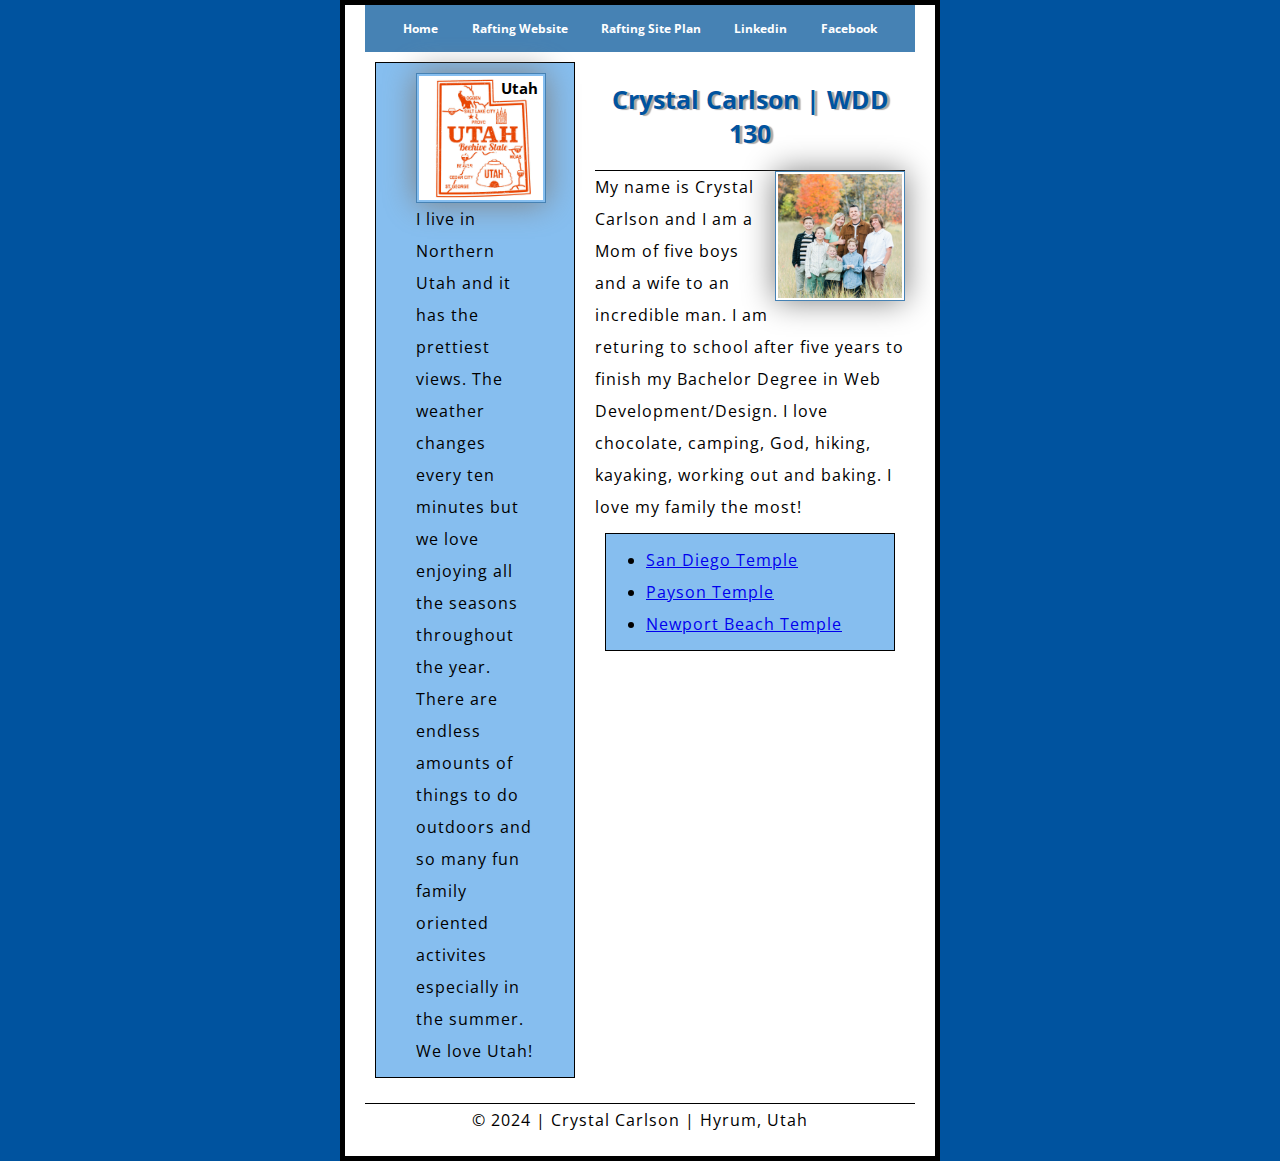
<file: index.html>
<!doctype html>
<html lang="en-US">
  <head>
    <meta charset="UTF-8">
    <meta name="viewport" content="width=device-width,initial-scale=1.0">
    <meta name="description" content="Describe your home page here using heywords like your name, the course, the purpose of the page.">
    <meta name="author" content="Your name">
    <link href="styles/styles.css" rel="stylesheet">
    <link href="https://fonts.googleapis.com/css?family=Open+Sans" rel="stylesheet">
    <title>Crystal Carlson | WDD 130</title>
  </head>
  <body>
    <header>
        <nav>
            <a href="#">Home</a>
            <a href="wwr/">Rafting Website</a>
            <a href="wwr/site-plan-rafting.html">Rafting Site Plan</a>
            <a href="https://linkedin.com">Linkedin</a>
            <a href="https://facebook.com">Facebook</a>
        </nav>
    </header>
    <div class="grid">
    <main>
        <h1>Crystal Carlson | WDD 130</h1>
        <img src="images/profile.jpg" alt="Crystal Carlson" width="200">
        <p>My name is Crystal Carlson and I am a Mom of five boys and a wife to an incredible man. I am returing to school after five years to finish my Bachelor Degree in Web Development/Design. I love chocolate, camping, God, hiking, kayaking, working out and baking. I love my family the most!</p>
      <ul class="box">
        <li><a href="https://newsroom.churchofjesuschrist.org/article/san-diego-california-temple" target="_blank">San Diego Temple</a></li>
        <li><a href="https://churchofjesuschristtemples.org/payson-utah-temple/" target="_blank">Payson Temple</a></li>
        <li><a href="https://churchofjesuschristtemples.org/newport-beach-california-temple/" target="_blank">Newport Beach Temple</a></li>
      </ul>
      </main>
      <aside class="box">
        <h2> Utah
        </h2>
        <img src="images/utahstate.jpg" alt="Utah">
        <p> I live in Northern Utah and it has the prettiest views. The weather changes every ten minutes but we love enjoying all the seasons throughout the year. There are endless amounts of things to do outdoors and so many fun family oriented activites especially in the summer. We love Utah!</p>
      </aside>
    </div>
    <footer>
        <p>&#169; 2024 | Crystal Carlson | Hyrum, Utah</p>
    </footer>
  </body>
  <!--05/07/2024-->
</html>
</file>
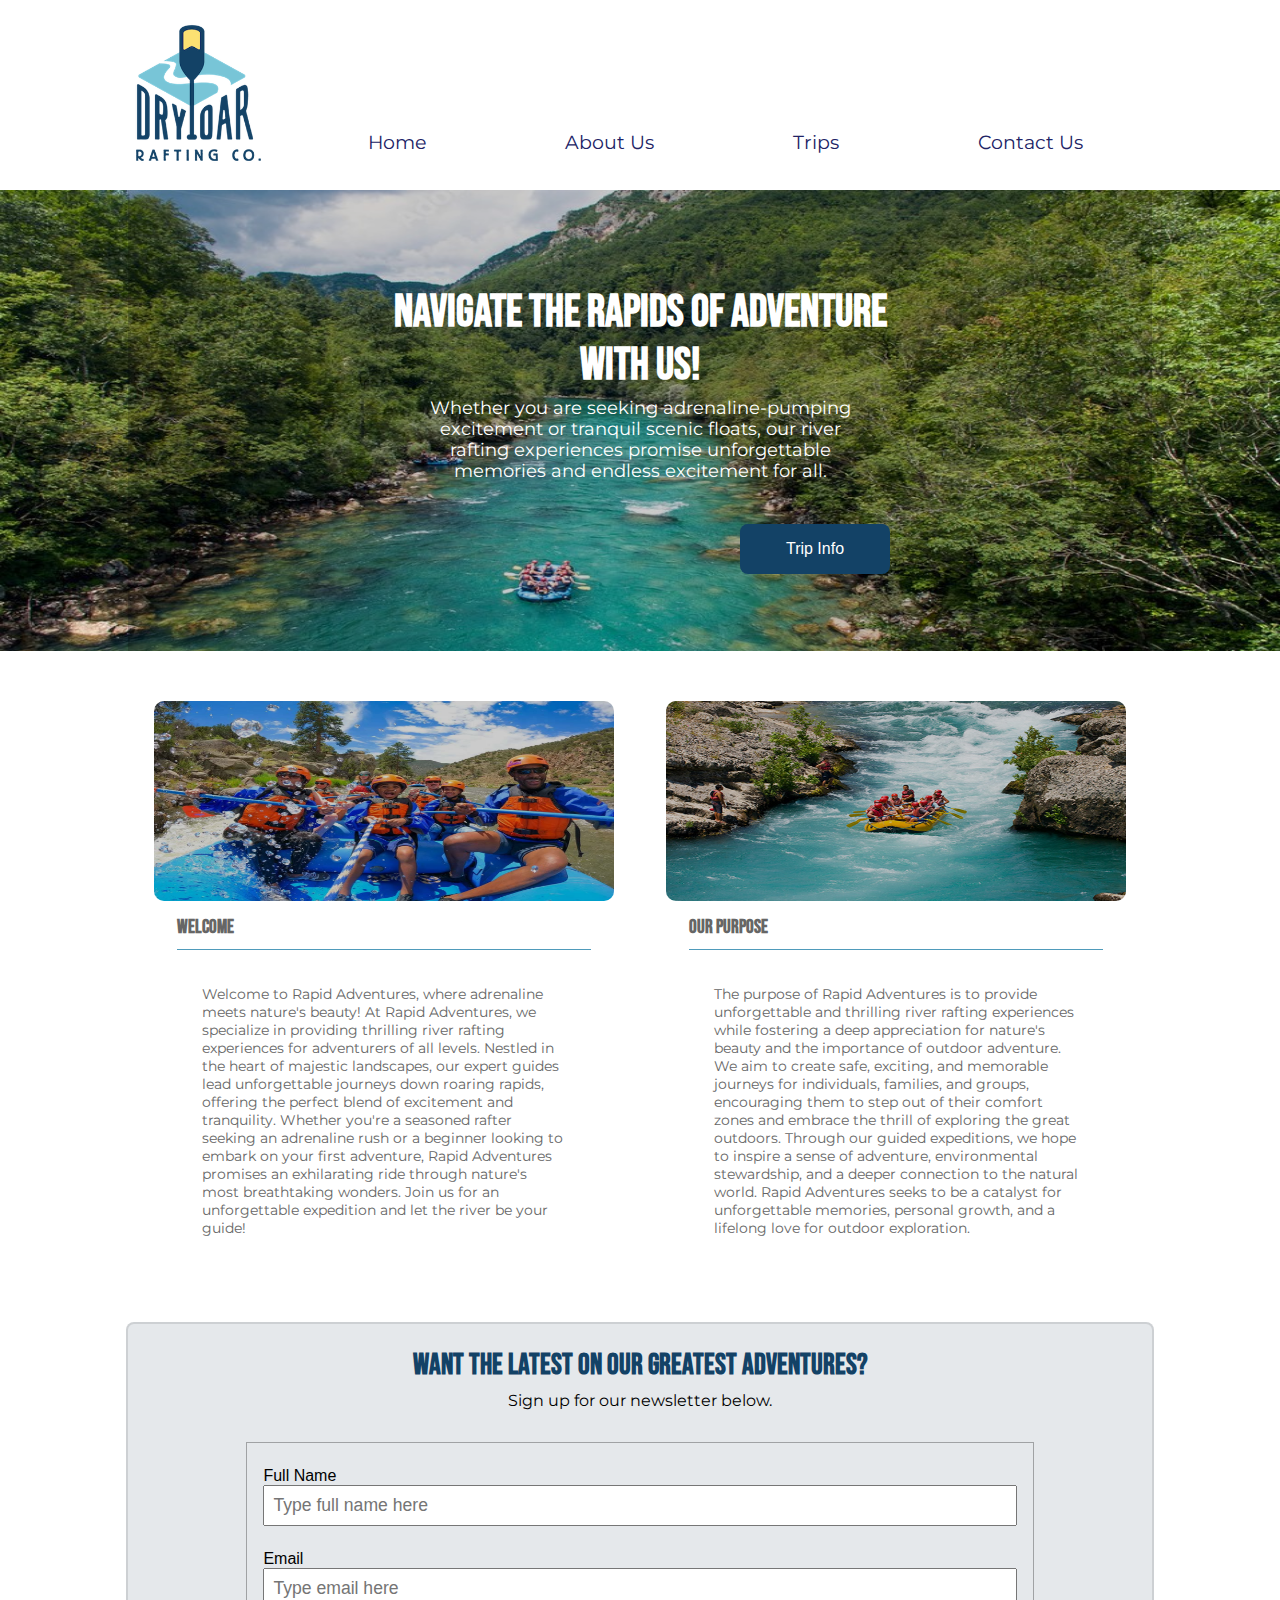
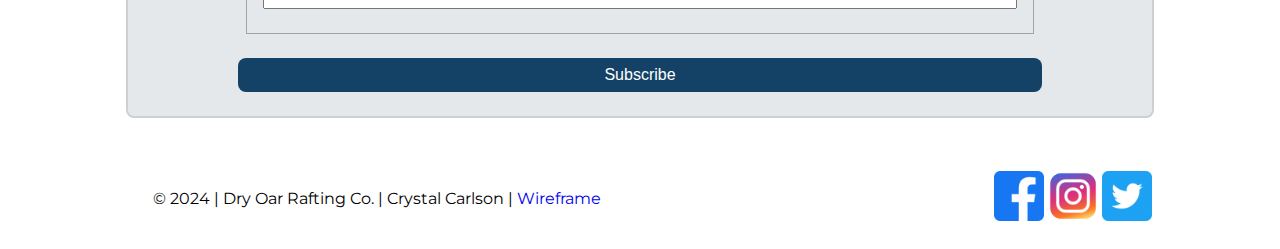
<file: wwr/index.html>
<!DOCTYPE html>
<html lang="en-US">
  <head>
    <meta charset="UTF-8" >
    <meta name="viewport" content="width=device-width, initial-scale=1.0" >
    <title>Dry Oar Rafting Co. | Home</title>
    <meta name="description" content="Dry Oar River Rafting Company." >
    <meta name="author" content="Crystal Carlson" >
    <link href="styles/rafting.css" rel="stylesheet" >
    <link rel="preconnect" href="https://fonts.googleapis.com" >
    <link rel="preconnect" href="https://fonts.gstatic.com" crossorigin >
    <link
      href="https://fonts.googleapis.com/css2?family=Montserrat:ital,wght@0,100..900;1,100..900&display=swap"
      rel="stylesheet"
    >
    <link
      href="https://fonts.googleapis.com/css2?family=Bebas+Neue&family=Montserrat:ital,wght@0,100..900;1,100..900&display=swap"
      rel="stylesheet"
    >
  </head>
  <body>
    <header>
      <img src="images/logo.png" alt="Rafting Site Log" >
      <nav>
        <a href="index.html">Home</a>
        <a href="about.html">About Us</a>
        <a href="trips.html">Trips</a>
        <a href="contact.html">Contact Us</a>
      </nav>
    </header>
    <main>
      <div id="homeImg">
        <div id="home-details-container">
          <div id="home-details">
            <h1>Navigate the Rapids of Adventure with Us!</h1>
            <p>
              Whether you are seeking adrenaline-pumping excitement or tranquil
              scenic floats, our river rafting experiences promise unforgettable
              memories and endless excitement for all.
            </p>
            <a class="custom-button" href="trips.html">Trip Info</a>
          </div>
        </div>
      </div>
      <section class="gridcontainer inner-container">
        <div class="inner-grid-container">
          <div
            class="griditem"
            style="background-image: url(images/welcome.jpg)"
          >
            <div class="darkoverlay"></div>
          </div>
          <div class="highlight-details">
            <h3 class="highlights-header">Welcome</h3>
            <hr class="sepline">
            <p class="highlights-text">
              Welcome to Rapid Adventures, where adrenaline meets nature's
              beauty! At Rapid Adventures, we specialize in providing thrilling
              river rafting experiences for adventurers of all levels. Nestled
              in the heart of majestic landscapes, our expert guides lead
              unforgettable journeys down roaring rapids, offering the perfect
              blend of excitement and tranquility. Whether you're a seasoned
              rafter seeking an adrenaline rush or a beginner looking to embark
              on your first adventure, Rapid Adventures promises an exhilarating
              ride through nature's most breathtaking wonders. Join us for an
              unforgettable expedition and let the river be your guide!
            </p>
          </div>
        </div>
        <div class="inner-grid-container">
          <div
            class="griditem"
            style="background-image: url(images/adventure1.jpg)"
          >
            <div class="darkoverlay"></div>
          </div>
          <div class="highlight-details">
            <h3 class="highlights-header">Our Purpose</h3>
            <hr class="sepline" >
            <p class="highlights-text">
              The purpose of Rapid Adventures is to provide unforgettable and
              thrilling river rafting experiences while fostering a deep
              appreciation for nature's beauty and the importance of outdoor
              adventure. We aim to create safe, exciting, and memorable journeys
              for individuals, families, and groups, encouraging them to step
              out of their comfort zones and embrace the thrill of exploring the
              great outdoors. Through our guided expeditions, we hope to inspire
              a sense of adventure, environmental stewardship, and a deeper
              connection to the natural world. Rapid Adventures seeks to be a
              catalyst for unforgettable memories, personal growth, and a
              lifelong love for outdoor exploration.
            </p>
          </div>
        </div>
      </section>
      <section class="subscribe inner-container">
        <div class="subscribe-container">
          <h2>Want the Latest on our Greatest Adventures?</h2>
          <p>Sign up for our newsletter below.</p>
          <form class="form-large">
            <fieldset>
              <div class="form-item column1">
                <label for="fullname">Full Name</label>
                <input
                  type="text"
                  id="fullname"
                  name="fullname"
                  placeholder="Type full name here"
                >
              </div>
              <div class="form-item column1">
                <label for="email">Email</label>
                <input
                  type="email"
                  id="email"
                  name="email"
                  placeholder="Type email here"
                >
              </div>
            </fieldset>
            <button type="submit">Subscribe</button>
          </form>
        </div>
      </section>
    </main>
    <footer>
      <p>
        &#169; 2024 | Dry Oar Rafting Co. | Crystal Carlson |
        <a
          href="https://app.moqups.com/yjGeM1vD6EFzG50jOSJqz2aBbtsucdVU/view/page/af58a106b"
          >Wireframe</a
        >
      </p>
      <div>
        <a href="https://www.facebook.com/"
          ><img src="images/facebook.webp" alt="Facebook Logo"
        ></a>
        <a href="https://www.instagram.com/"
          ><img src="images/instagram.webp" alt="Instagram Logo"
        ></a>
        <a href="https://twitter.com/"
          ><img src="images/twitter.webp" alt="Twitter Logo"
        ></a>
      </div>
    </footer>
  </body>
</html>
</file>
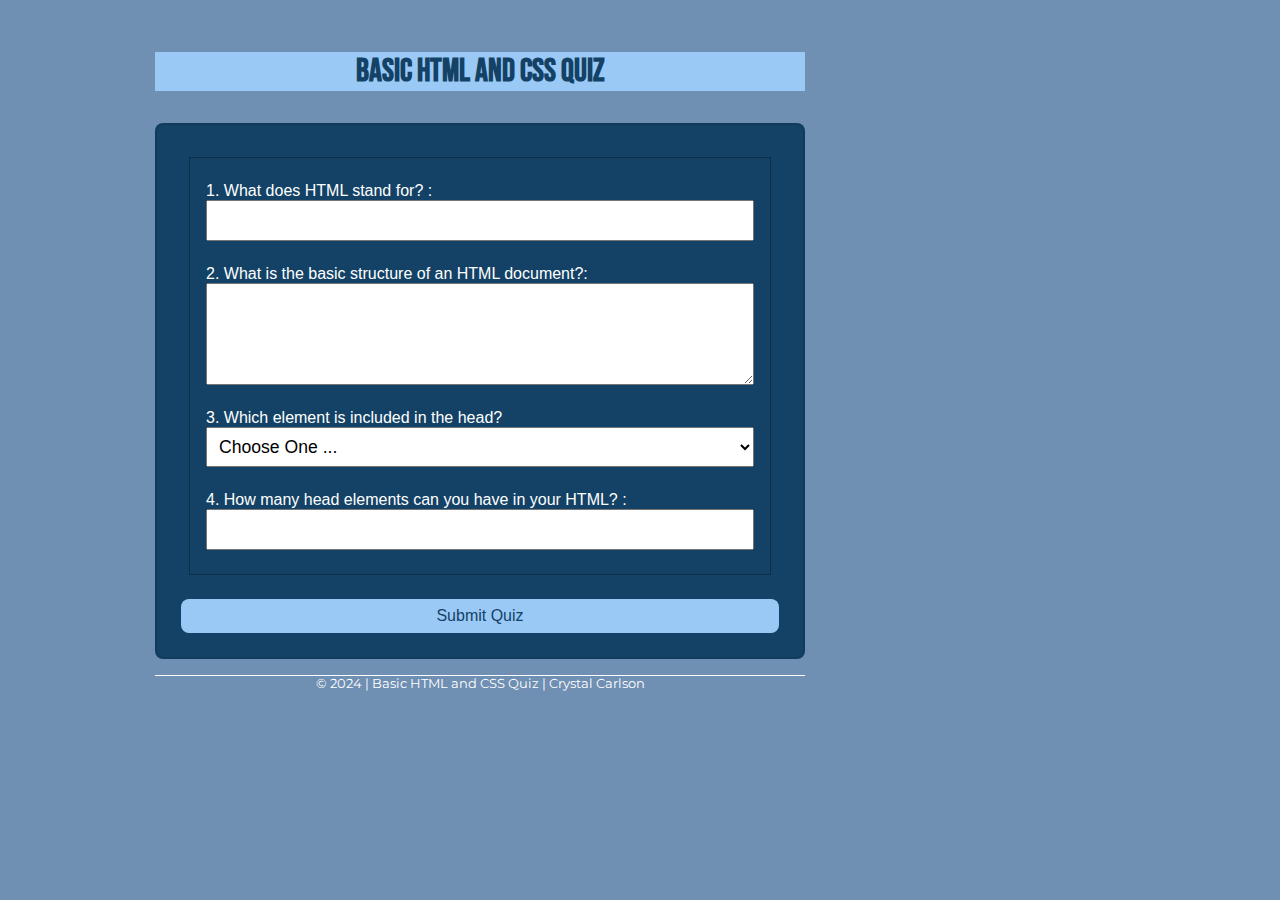
<file: quiz.html>
<!doctype html>
<html lang="en-US">
  <head>
    <meta charset="UTF-8">
    <meta name="viewport" content="width=device-width,initial-scale=1.0">
    <meta name="description" content="HTML Quiz">
    <meta name="author" content="Crystal Carlson">
    <link href="styles/quiz.css" rel="stylesheet">
    <title>Basic HTML and CSS Quiz</title>
  </head>
  <body>
    <header>
        <h1>Basic HTML and CSS Quiz</h1>
    </header>
    <main>
        <form>
            <fieldset>
            <div class="form-item column1">
                <label for="q1">1. What does HTML stand for? :</label>
                <input type="text" id="q1" name="q1">
            </div>
            <div class="form-item column1">
                <label for="q2">2. What is the basic structure of an HTML document?:</label>
                <textarea id="q2" name="q2" rows="4" placeholder=""></textarea>
            </div>
            <div class="form-item column1">
                <label for="q3">3. Which element is included in the head?</label>
                <select id="q3" name="q3">
                    <option value="" selected disabled>Choose One ...</option>
                    <option value="meta">meta</option>
                    <option value="footer">footer</option>
                    <option value="nav">nav</option>
                </select>
            </div>
            <div class="form-item column1">
                <label for="q4">4. How many head elements can you have in your HTML? :</label>
                <input type="number" id="q4" name="q4">
            </div>
            </fieldset>
            <button type="submit">Submit Quiz</button>
        </form>

    </main>
    <footer>
        <p>&#169; 2024 | Basic HTML and CSS Quiz | Crystal Carlson</p>
    </footer>
    </body>
    </html>
</file>
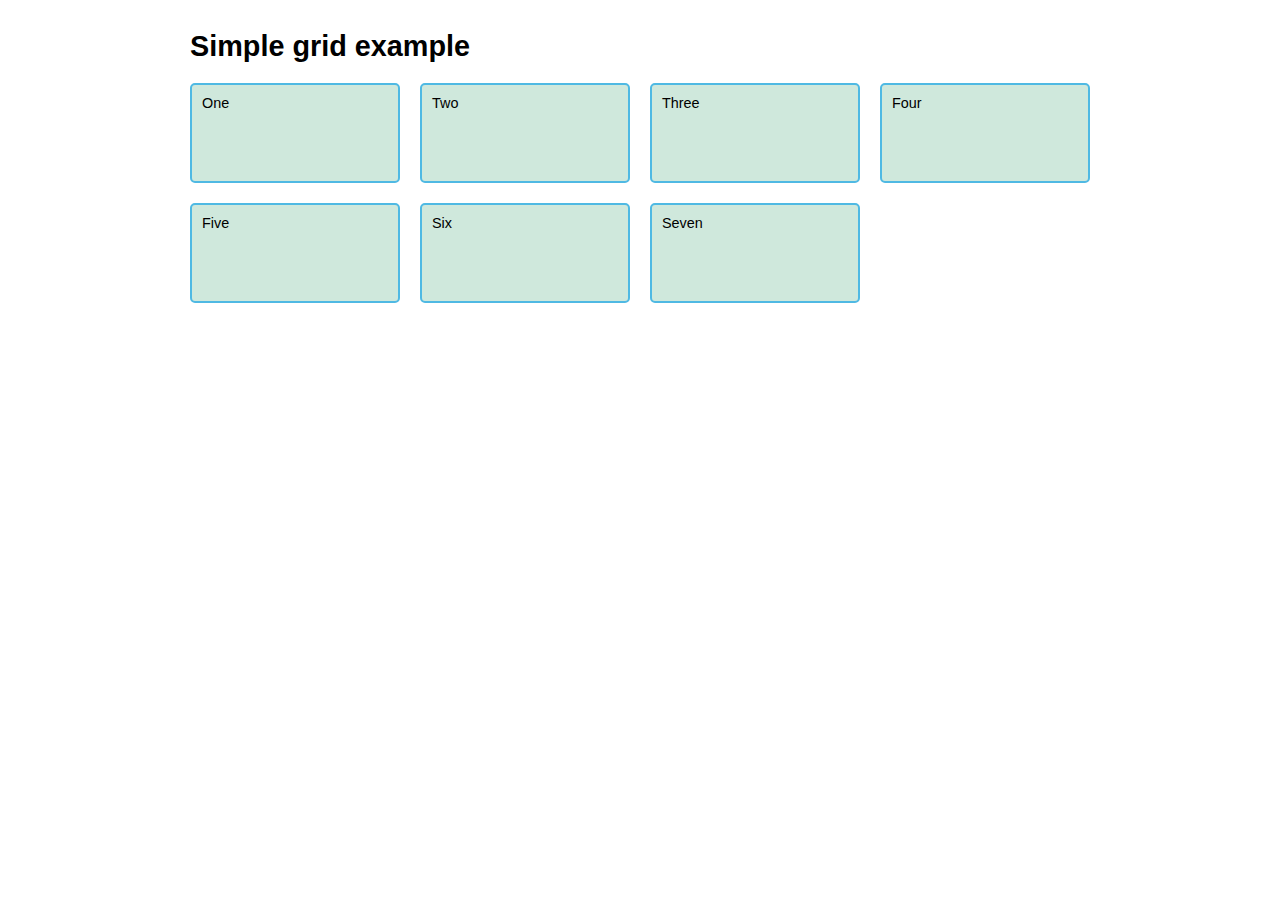
<file: week04/flexboxexample.html>
<!DOCTYPE html>
<html lang="en-US">
  <head>
    <meta charset="utf-8">
    <meta name="viewport" content="width=device-width">
    <title>CSS Grid starting point</title>
    <style>
        body {
            width: 90%;
            max-width: 900px;
            margin: 2em auto;
            font: .9em/1.2 Arial, Helvetica, sans-serif;
        }

        .container > div {
            border-radius: 5px;
            padding: 10px;
            background-color: rgb(207,232,220);
            border: 2px solid rgb(79,185,227);
        }

        .container {
            display: grid;
            grid-template-columns:repeat(auto-fit, minmax(200px, 1fr));
            grid-auto-rows: minmax(100px, auto);
            gap: 20px
        }
    
    </style>
  </head>

<body>
    <h1>Simple grid example</h1>

    <div class="container">
        <div>One</div>
        <div>Two</div>
        <div>Three</div>
        <div>Four</div>
        <div>Five</div>
        <div>Six</div>
        <div>Seven</div>
    </div>

</body>

</html>
</file>
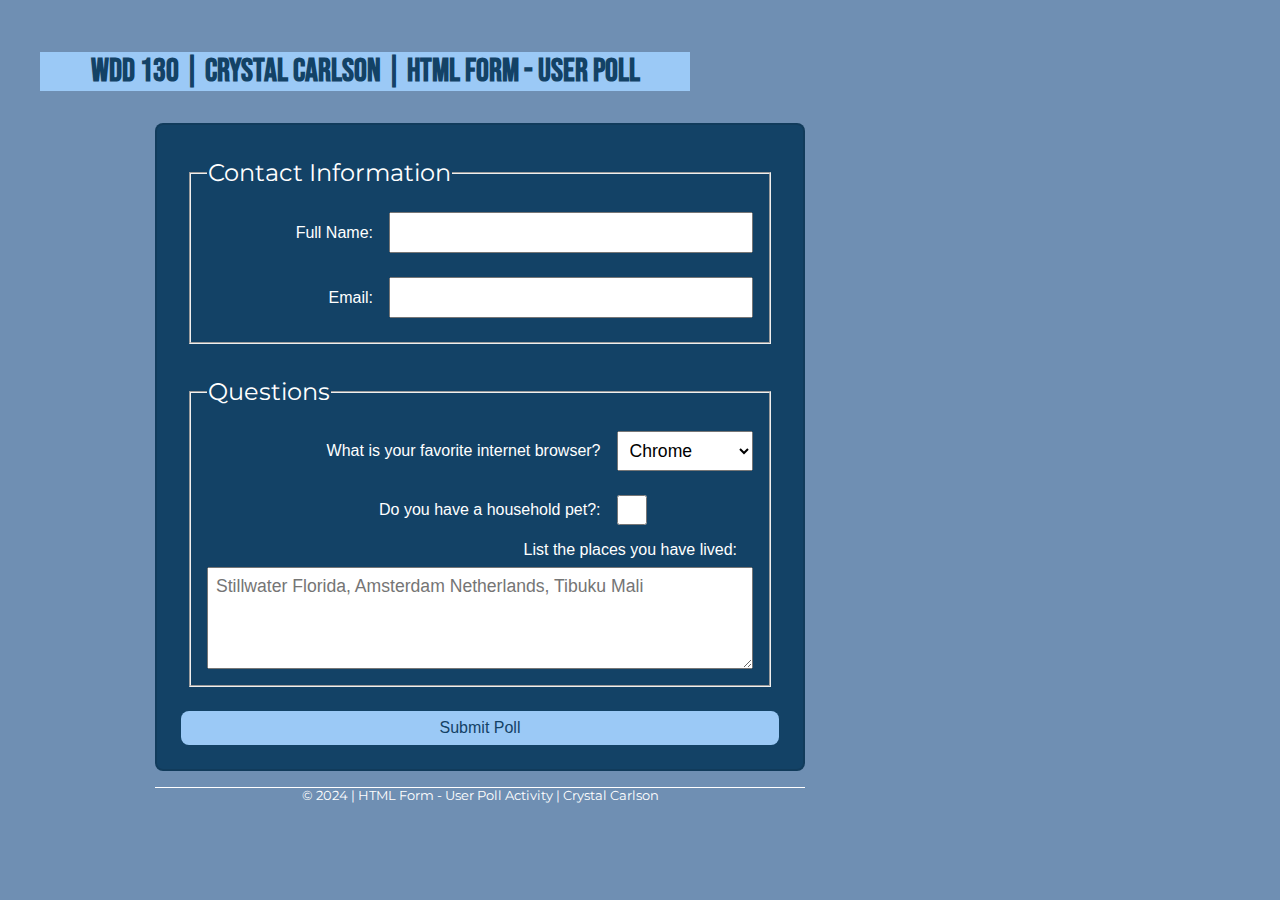
<file: week05/poll-form.html>
<!doctype html>
<html lang="en-US">
  <head>
    <meta charset="UTF-8">
    <meta name="viewport" content="width=device-width,initial-scale=1.0">
    <link href="styles/poll-form.css" rel="stylesheet">
    <title>WDD 130 | HTML Form - User Poll</title>
  </head>
  <body>
    <header>
        <h1>WDD 130 | Crystal Carlson | HTML Form - User Poll</h1>
    </header>
    <main>
        <form>
            <fieldset>
                <legend> Contact Information</legend>
            <div class="form-item column2">
                <label for="fullname">Full Name:</label>
                <input type="text" id="fullname" name="fullname">
            </div>
            <div class="form-item column2">
                <label for="useremail">Email:</label>
                <input type="email" id="useremail" name="useremail">
            </div>
            </fieldset>
            <fieldset>
                <legend>Questions</legend>
            <div class="form-item column1">
                <label for="browser">What is your favorite internet browser?</label>
                <select id="browser" name="browser">
                    <option value="chrome">Chrome</option>
                    <option value="firefox">Firefox</option>
                    <option value="safari">Safari</option>
                    <option value="edge">Edge</option>
                    <option value="brave">Brave</option>
                    <option value="other">Other</option>
                </select>
            </div>
            <div class="form-item column1">
                <label for="pet">Do you have a household pet?:</label>
                <input type="checkbox" id="pet" name="pet">
            </div>
                <label for="feedback">List the places you have lived:</label>
                <textarea id="feedback" name="feedaback" rows="4" placeholder="Stillwater Florida, Amsterdam Netherlands, Tibuku Mali"></textarea>
            </fieldset>
            <button type="submit">Submit Poll</button>
        </form>

    </main>
    <footer>
        <p>&#169; 2024 | HTML Form - User Poll Activity | Crystal Carlson</p>
    </footer>
    </body>
    </html>
</file>
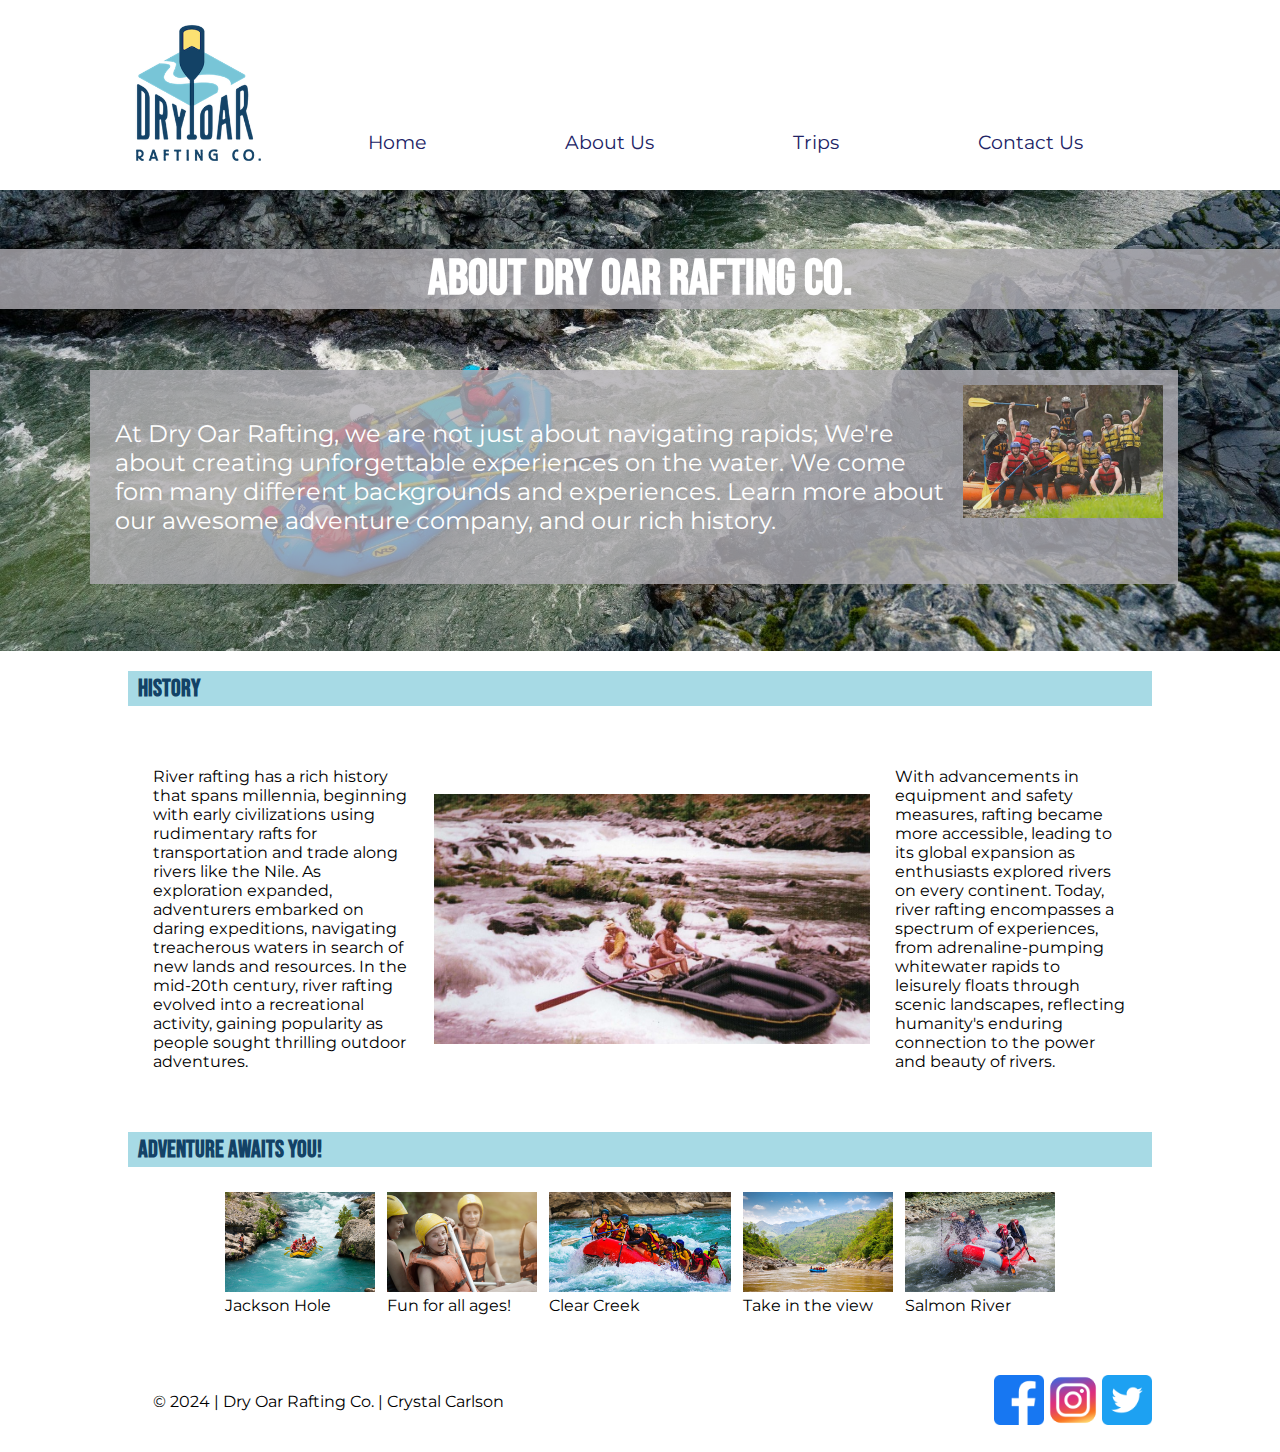
<file: wwr/about.html>
<!DOCTYPE html>
<html lang="en-US">
  <head>
    <meta charset="UTF-8" >
    <meta name="viewport" content="width=device-width, initial-scale=1.0" >
    <title>Dry Oar Rafting Co. | About Us</title>
    <meta name="description" content="About Dry Oar River Rafting Company." >
    <meta name="author" content="Crystal Carlson" >
    <link href="styles/rafting.css" rel="stylesheet" >
    <link rel="preconnect" href="https://fonts.googleapis.com" >
    <link rel="preconnect" href="https://fonts.gstatic.com" crossorigin >
    <link
      href="https://fonts.googleapis.com/css2?family=Montserrat:ital,wght@0,100..900;1,100..900&display=swap"
      rel="stylesheet"
    >
    <link
      href="https://fonts.googleapis.com/css2?family=Bebas+Neue&family=Montserrat:ital,wght@0,100..900;1,100..900&display=swap"
      rel="stylesheet"
    >
  </head>
  <body>
    <header>
      <img src="images/logo.png" alt="Rafting Site Log" >
      <nav>
        <a href="index.html">Home</a>
        <a href="about.html">About Us</a>
        <a href="trips.html">Trips</a>
        <a href="contact.html">Contact Us</a>
      </nav>
    </header>
    <main>
      <div id="aboutImg" class="hero">
        <h1>About Dry Oar Rafting Co.</h1>
        <article>
          <img src="images/happy.jpg" alt="Happy Rafters" >
          <p>
            At Dry Oar Rafting, we are not just about navigating rapids; We're
            about creating unforgettable experiences on the water. We come fom
            many different backgrounds and experiences. Learn more about our
            awesome adventure company, and our rich history.
          </p>
        </article>
      </div>
      <section class="inner-container">
        <h2 class="title">History</h2>
        <div class="info-bar">
          <p>
            River rafting has a rich history that spans millennia, beginning
            with early civilizations using rudimentary rafts for transportation
            and trade along rivers like the Nile. As exploration expanded,
            adventurers embarked on daring expeditions, navigating treacherous
            waters in search of new lands and resources. In the mid-20th
            century, river rafting evolved into a recreational activity, gaining
            popularity as people sought thrilling outdoor adventures.
          </p>
          <img src="images/history.jpg" alt="Empty Boats" >
          <p>
            With advancements in equipment and safety measures, rafting became
            more accessible, leading to its global expansion as enthusiasts
            explored rivers on every continent. Today, river rafting encompasses
            a spectrum of experiences, from adrenaline-pumping whitewater rapids
            to leisurely floats through scenic landscapes, reflecting humanity's
            enduring connection to the power and beauty of rivers.
          </p>
        </div>
      </section>
      <section class="inner-container">
        <h2 class="title">Adventure Awaits You!</h2>
        <div class="gallery">
          <figure>
            <img src="images/adventure1.jpg" alt="Adventure Scenes" >
            <figcaption>Jackson Hole</figcaption>
          </figure>
          <figure>
            <img src="images/adventure2.png" alt="Adventure Scenes" >
            <figcaption>Fun for all ages!</figcaption>
          </figure>
          <figure>
            <img src="images/adventure3.jpg" alt="Adventure Scenes" >
            <figcaption>Clear Creek</figcaption>
          </figure>
          <figure>
            <img src="images/adventure4.jpg" alt="Adventure Scenes" >
            <figcaption>Take in the view</figcaption>
          </figure>
          <figure>
            <img src="images/adventure5.jpg" alt="Adventure Scenes" >
            <figcaption>Salmon River</figcaption>
          </figure>
        </div>
      </section>
    </main>
    <footer>
      <p>&#169; 2024 | Dry Oar Rafting Co. | Crystal Carlson</p>
      <div>
        <a href="https://www.facebook.com/"
          ><img src="images/facebook.webp" alt="Facebook Logo"
        ></a>
        <a href="https://www.instagram.com/"
          ><img src="images/instagram.webp" alt="Instagram Logo"
        ></a>
        <a href="https://twitter.com/"
          ><img src="images/twitter.webp" alt="Twitter Logo"
        ></a>
      </div>
    </footer>
  </body>
</html>
</file>
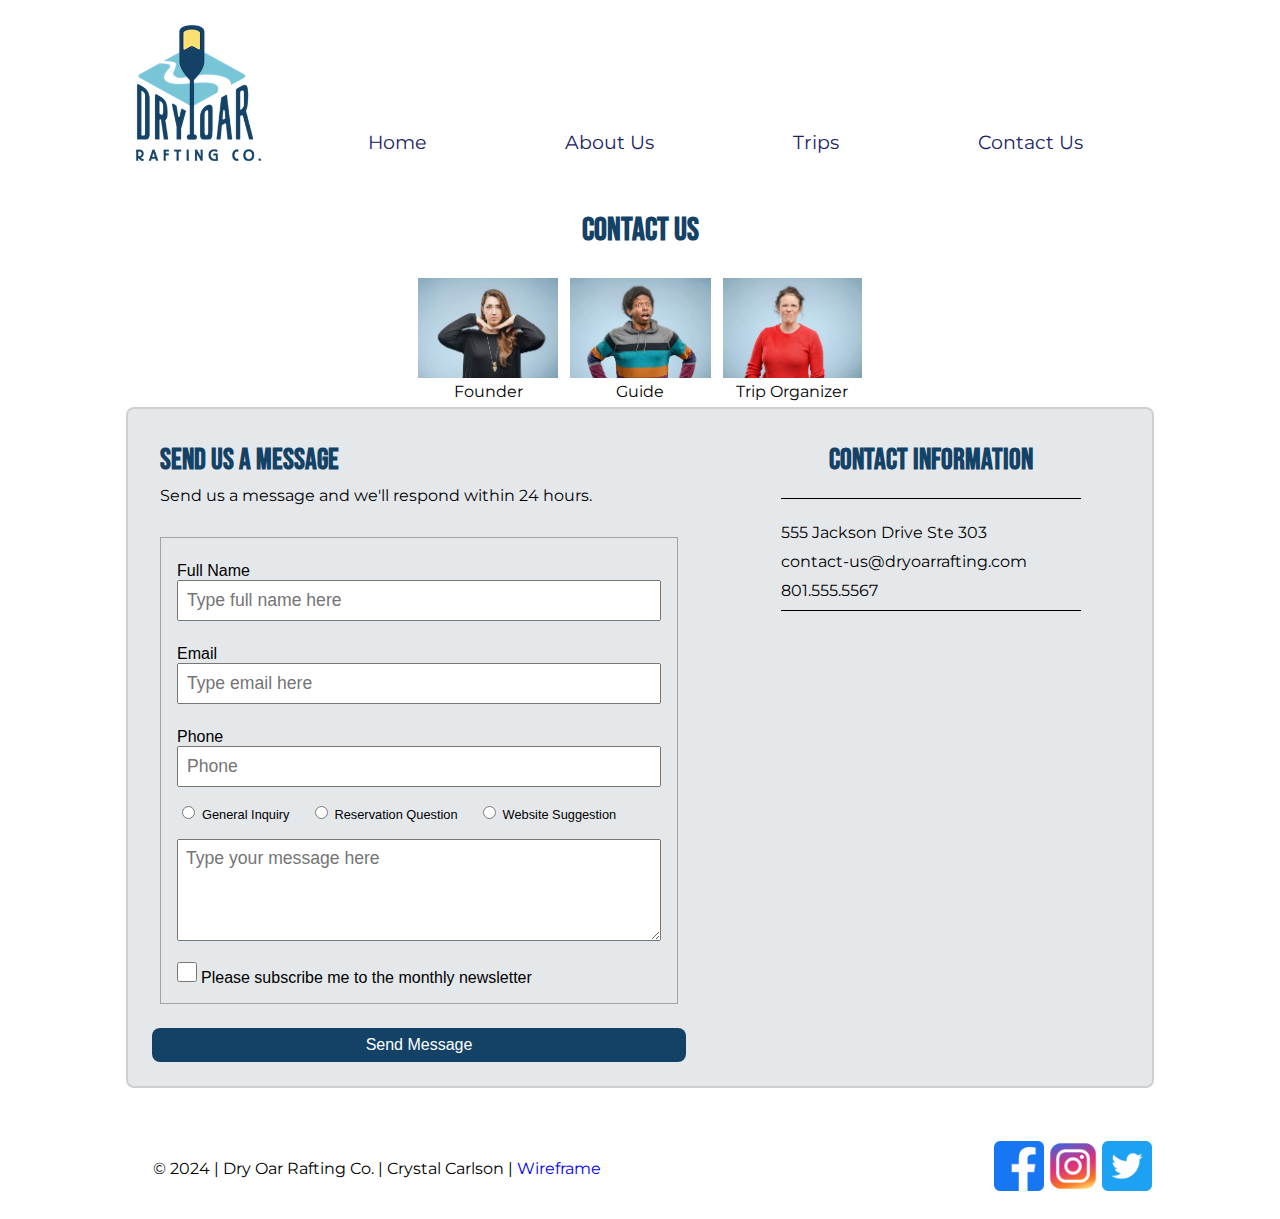
<file: wwr/contact.html>
<!DOCTYPE html>
<html lang="en-US">
  <head>
    <meta charset="UTF-8" >
    <meta name="viewport" content="width=device-width, initial-scale=1.0" >
    <title>Dry Oar Rafting Co. | Contact Us</title>
    <meta name="description" content="Contact Oar River Rafting Company.">
    <meta name="author" content="Crystal Carlson" >
    <link href="styles/rafting.css" rel="stylesheet" >
    <link rel="preconnect" href="https://fonts.googleapis.com" >
    <link rel="preconnect" href="https://fonts.gstatic.com" crossorigin >
    <link
      href="https://fonts.googleapis.com/css2?family=Montserrat:ital,wght@0,100..900;1,100..900&display=swap"
      rel="stylesheet"
    >
    <link
      href="https://fonts.googleapis.com/css2?family=Bebas+Neue&family=Montserrat:ital,wght@0,100..900;1,100..900&display=swap"
      rel="stylesheet"
    >
  </head>
  <body>
    <header>
      <img src="images/logo.png" alt="Rafting Site Log" >
      <nav>
        <a href="index.html">Home</a>
        <a href="about.html">About Us</a>
        <a href="trips.html">Trips</a>
        <a href="contact.html">Contact Us</a>
      </nav>
    </header>
    <main>
      <h1 id="contactus-h1">Contact Us</h1>
      <section>
        <div class="gallery employee">
          <figure>
            <img src="images/employee2.jpg" alt="picture of founder" >
            <figcaption>Founder</figcaption>
          </figure>
          <figure>
            <img src="images/employee1.jpg" alt="picture of guide" >
            <figcaption>Guide</figcaption>
          </figure>
          <figure>
            <img src="images/employee3.jpg" alt="picture of organizer" >
            <figcaption>Trip Organizer</figcaption>
          </figure>
        </div>
      </section>
      <section class="contact inner-container">
        <div class="form-container">
          <h2>Send us a message</h2>
          <p>Send us a message and we'll respond within 24 hours.</p>
          <form>
            <fieldset>
              <div class="form-item column1">
                <label for="fullname">Full Name</label>
                <input
                  type="text"
                  id="fullname"
                  name="fullname"
                  placeholder="Type full name here"
                >
              </div>
              <div class="form-item column1">
                <label for="email">Email</label>
                <input
                  type="email"
                  id="email"
                  name="email"
                  placeholder="Type email here"
                >
              </div>
              <div class="form-item column1">
                <label for="phone">Phone</label>
                <input
                  type="tel"
                  id="phone"
                  name="phone"
                  placeholder="Phone"
                  pattern="[0-9]{3}-[0-9]{3}-[0-9]{3}"
                >
              </div>
              <div class="form-radio">
                <input type="radio" id="general" name="general">
                <label for="general">General Inquiry</label>
                <input type="radio" id="reservation" name="reservation" >
                <label for="reservation">Reservation Question</label>
                <input type="radio" id="website" name="website" >
                <label for="website">Website Suggestion</label>
              </div>
              <div class="form-item column1">
                <textarea
                  id="message"
                  name="message"
                  rows="4"
                  placeholder="Type your message here"
                ></textarea>
              </div>
              <div class="form-checkbox">
                <input type="checkbox" id="subscribe" name="subscribe" >
                <label for="subscribe"
                  >Please subscribe me to the monthly newsletter</label
                >
              </div>
            </fieldset>
            <button type="submit">Send Message</button>
          </form>
        </div>
        <div class="info">
          <h2>Contact Information</h2>
          <p>555 Jackson Drive Ste 303</p>
          <p>contact-us@dryoarrafting.com</p>
          <p>801.555.5567</p>
          <div class="map-container">
            <iframe
              class="map"
              src="https://www.google.com/maps/embed?pb=!1m18!1m12!1m3!1d27485.83057101303!2d-110.70750696215353!3d43.604624981203365!2m3!1f0!2f0!3f0!3m2!1i1024!2i768!4f13.1!3m3!1m2!1s0x53530fe335ea3d45%3A0x3252c9dbaac6965a!2sJackson%20Hole!5e0!3m2!1sen!2sus!4v1716611940041!5m2!1sen!2sus"
              allowfullscreen=""
              loading="lazy"
              referrerpolicy="no-referrer-when-downgrade"
            ></iframe>
          </div>
        </div>
      </section>
    </main>
    <footer>
      <p>
        &#169; 2024 | Dry Oar Rafting Co. | Crystal Carlson |
        <a
          href="https://app.moqups.com/yjGeM1vD6EFzG50jOSJqz2aBbtsucdVU/view/page/a29d6f3c2"
          >Wireframe</a
        >
      </p>
      <div>
        <a href="https://www.facebook.com/"
          ><img src="images/facebook.webp" alt="Facebook Logo"
        ></a>
        <a href="https://www.instagram.com/"
          ><img src="images/instagram.webp" alt="Instagram Logo"
        ></a>
        <a href="https://twitter.com/"
          ><img src="images/twitter.webp" alt="Twitter Logo"
        ></a>
      </div>
    </footer>
  </body>
</html>
</file>
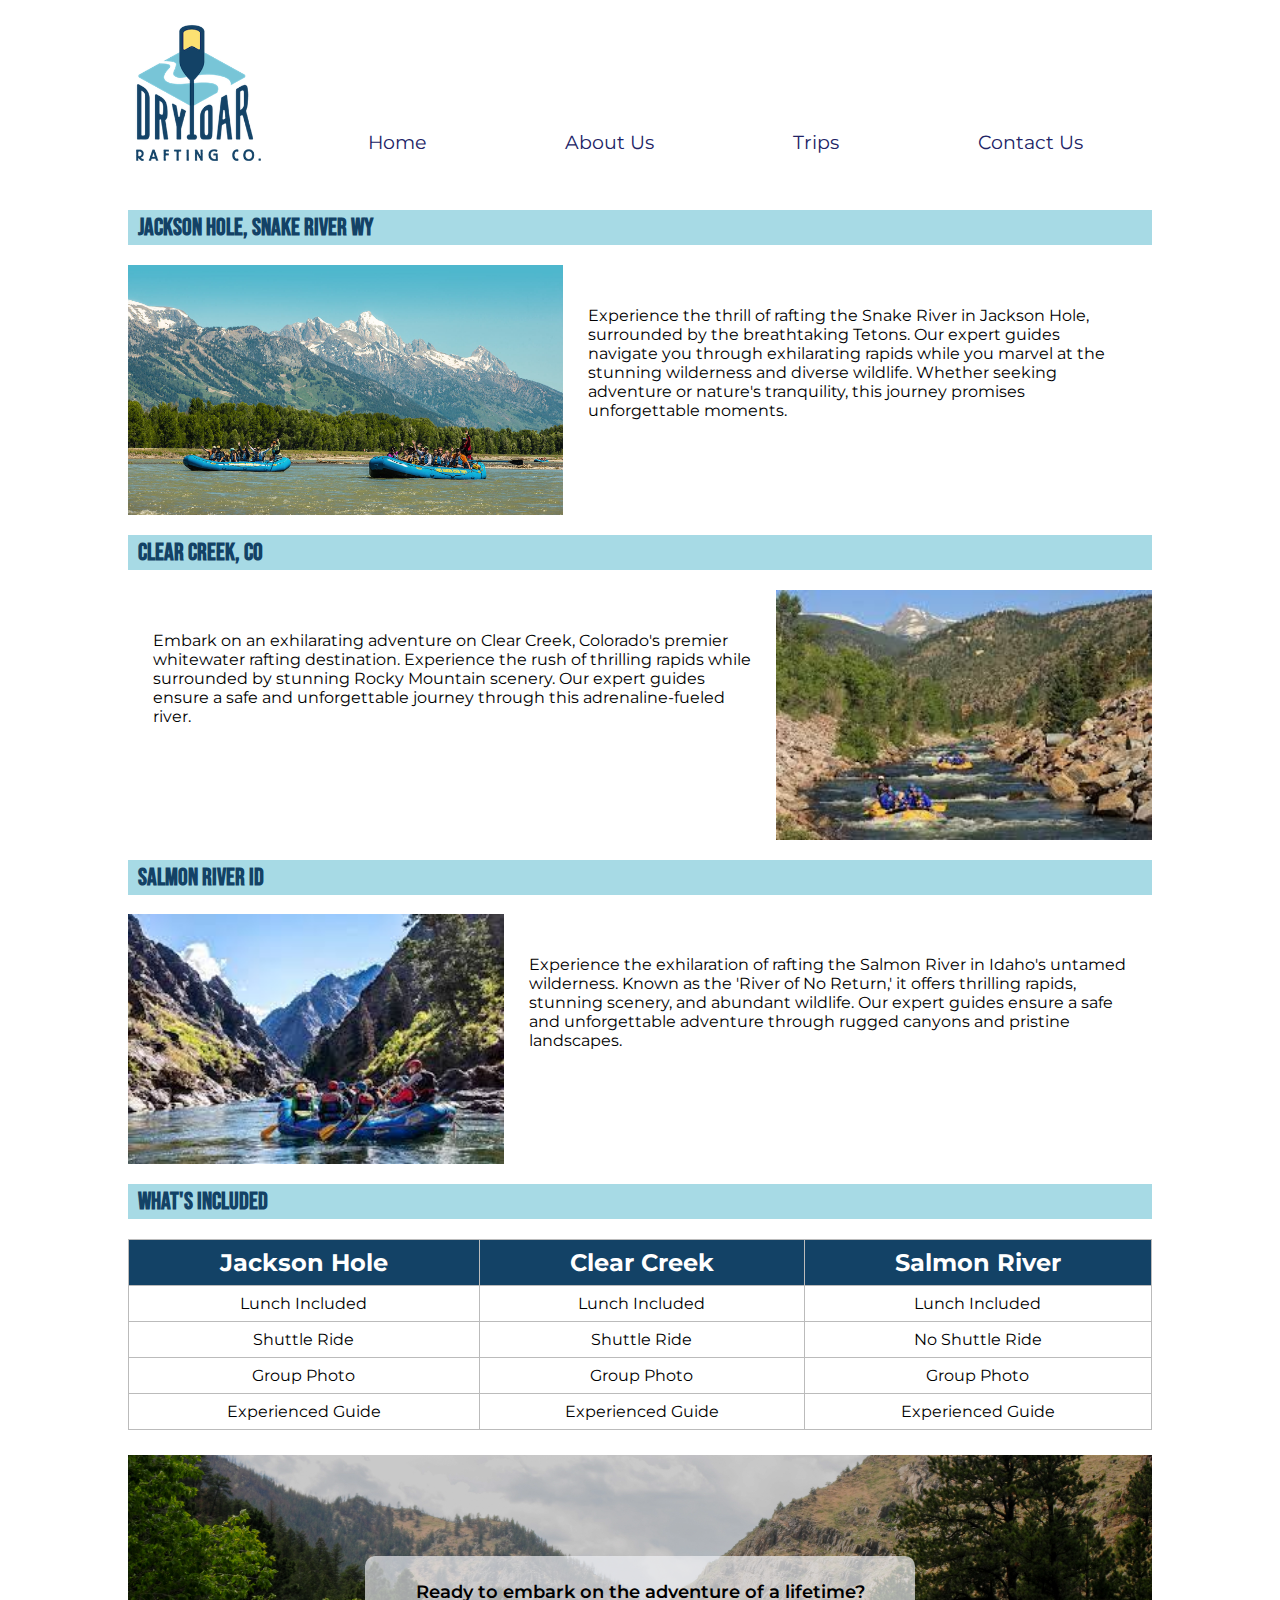
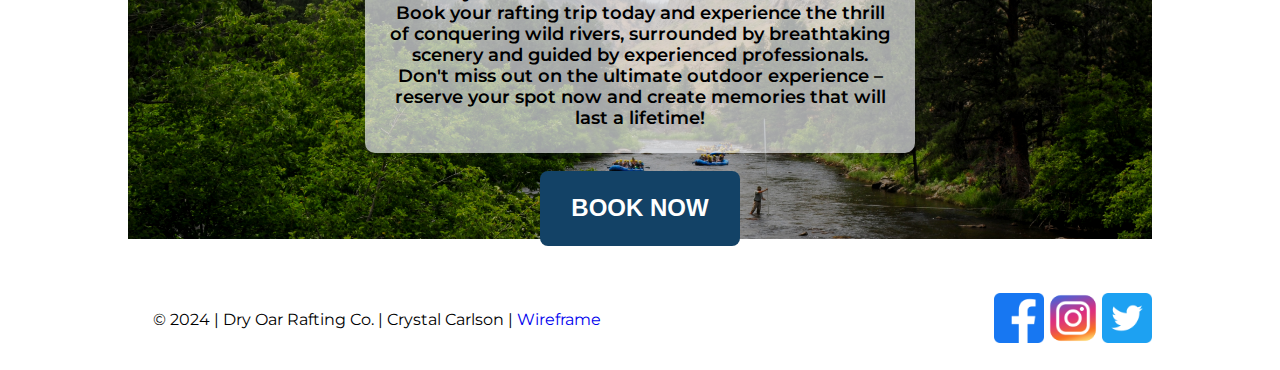
<file: wwr/trips.html>
<!DOCTYPE html>
<html lang="en-US">
  <head>
    <meta charset="UTF-8" >
    <meta name="viewport" content="width=device-width, initial-scale=1.0" >
    <title>Dry Oar Rafting Co. | Trips</title>
    <meta
      name="description"
      content="Dry Oar River Rafting Company trip options."
    >
    <meta name="author" content="Crystal Carlson" >
    <link href="styles/rafting.css" rel="stylesheet" >
    <link rel="preconnect" href="https://fonts.googleapis.com" >
    <link rel="preconnect" href="https://fonts.gstatic.com" crossorigin >
    <link
      href="https://fonts.googleapis.com/css2?family=Montserrat:ital,wght@0,100..900;1,100..900&display=swap"
      rel="stylesheet"
    >
    <link
      href="https://fonts.googleapis.com/css2?family=Bebas+Neue&family=Montserrat:ital,wght@0,100..900;1,100..900&display=swap"
      rel="stylesheet"
    >
  </head>
  <body>
    <header>
      <img src="images/logo.png" alt="Rafting Site Log" >
      <nav>
        <a href="index.html">Home</a>
        <a href="about.html">About Us</a>
        <a href="trips.html">Trips</a>
        <a href="contact.html">Contact Us</a>
      </nav>
    </header>
    <main>
      <section>
        <div class="inner-container">
          <h2 class="title">Jackson Hole, Snake River WY</h2>
          <div class="info-bar">
            <img src="images/jacksontrip.jpg" alt="Empty Boats" >
            <p>
              Experience the thrill of rafting the Snake River in Jackson Hole,
              surrounded by the breathtaking Tetons. Our expert guides navigate
              you through exhilarating rapids while you marvel at the stunning
              wilderness and diverse wildlife. Whether seeking adventure or
              nature's tranquility, this journey promises unforgettable moments.
            </p>
          </div>
        </div>
        <div class="inner-container">
          <h2 class="title">Clear Creek, CO</h2>
          <div class="info-bar">
            <p>
              Embark on an exhilarating adventure on Clear Creek, Colorado's
              premier whitewater rafting destination. Experience the rush of
              thrilling rapids while surrounded by stunning Rocky Mountain
              scenery. Our expert guides ensure a safe and unforgettable journey
              through this adrenaline-fueled river.
            </p>
            <img src="images/clearcreektrip.jpg" alt="Empty Boats" >
          </div>
        </div>
        <div class="inner-container">
          <h2 class="title">Salmon River ID</h2>
          <div class="info-bar">
            <img src="images/salmonrivertrip.jpg" alt="Empty Boats" >
            <p>
              Experience the exhilaration of rafting the Salmon River in Idaho's
              untamed wilderness. Known as the 'River of No Return,' it offers
              thrilling rapids, stunning scenery, and abundant wildlife. Our
              expert guides ensure a safe and unforgettable adventure through
              rugged canyons and pristine landscapes.
            </p>
          </div>
        </div>
      </section>
      <section class="inner-container">
        <div class="package-container">
          <h2 class="title">What's Included</h2>
          <table>
            <thead>
              <tr>
                <th>Jackson Hole</th>
                <th>Clear Creek</th>
                <th>Salmon River</th>
              </tr>
            </thead>
            <tbody>
              <tr>
                <td>Lunch Included</td>
                <td>Lunch Included</td>
                <td>Lunch Included</td>
              </tr>
              <tr>
                <td>Shuttle Ride</td>
                <td>Shuttle Ride</td>
                <td>No Shuttle Ride</td>
              </tr>
              <tr>
                <td>Group Photo</td>
                <td>Group Photo</td>
                <td>Group Photo</td>
              </tr>
              <tr>
                <td>Experienced Guide</td>
                <td>Experienced Guide</td>
                <td>Experienced Guide</td>
              </tr>
            </tbody>
          </table>
        </div>
      </section>
      <section class="inner-container">
        <div id="callImg">
          <div id="call-details-container">
            <div id="call-details">
              <p class="coloroverlay">
                Ready to embark on the adventure of a lifetime? Book your
                rafting trip today and experience the thrill of conquering wild
                rivers, surrounded by breathtaking scenery and guided by
                experienced professionals. Don't miss out on the ultimate
                outdoor experience – reserve your spot now and create memories
                that will last a lifetime!
              </p>
              <a class="custom-button" href="contact.html">BOOK NOW</a>
            </div>
          </div>
        </div>
      </section>
    </main>
    <footer>
      <p>
        &#169; 2024 | Dry Oar Rafting Co. | Crystal Carlson |
        <a
          href="https://app.moqups.com/yjGeM1vD6EFzG50jOSJqz2aBbtsucdVU/view/page/a666081ec"
          >Wireframe</a
        >
      </p>
      <div>
        <a href="https://www.facebook.com/"
          ><img src="images/facebook.webp" alt="Facebook Logo"
        ></a>
        <a href="https://www.instagram.com/"
          ><img src="images/instagram.webp" alt="Instagram Logo"
        ></a>
        <a href="https://twitter.com/"
          ><img src="images/twitter.webp" alt="Twitter Logo"
        ></a>
      </div>
    </footer>
  </body>
</html>
</file>
<file: styles/styles.css>
* {
margin: 0;
padding: 0;
box-sizing: border-box;
}

html {
    font-size: 10px; /* px means "pixels": the base font size is now 10 pixels high */
    font-family: "Open Sans", sans-serif; /* this should be the rest of the output you got from Google Fonts */
    background-color: #00539f;
  }

  body {
    width: 600px;
    margin: 0 auto;
    background-color: #ffffff;
    padding: 0 20px 20px 20px;
    border: 5px solid black;
  }

  nav {
    background-color: steelblue;
    padding: 1rem;
    display: flex;
    justify-content: space-evenly;
    align-items: center;
  }

  nav a {
    color: white;
    display: block;
    padding: 0.5rem;
    text-decoration: none;
    font-size: 1.2rem;
    font-weight: 700;
  }

h1 {
    font-size: 25px;
    text-align: center;
    color: steelblue;
    margin: 0;
    padding: 20px 0;
    color: #00539f;
    text-shadow: 3px 1px 1px rgb(171, 169, 169);
    border-bottom: 1px solid rgb(0, 0, 0);
  }


  main img {
    float: right;
    width: 130px;
    height: auto;
  }

  .grid {
  display: grid;
  align-items: left;
}

main {
  grid-column: 2/3;
  margin: 1rem;
}
  aside {
    width: 20rem;
    position: relative;
    grid-column: 1/2;
    grid-row: 1/2;
 }

aside img {
    width: 130px;
    height: auto;
    align-items: right;
}

aside h2 {
  position: absolute;
  top: 15px;
  left: 125px;
  text-align: center;
}

  p,
  li{
    font-size: 16px;
    line-height: 2;
    letter-spacing: 1px;
  }

  p {
    padding: 0;
  }

  img {
    display: block;
    margin: 0 auto;
    width: 150px;
    height: auto;
    border: 1px solid steelblue;
    padding: 2px;
    box-shadow: 0 0 30px gray;
  }

  header, .grid, footer {
    max-width: 840px;
    margin: 0 auto;
  }
  
  footer {
    border-top: 1px solid #000;
    text-align: center;
    margin-top: 15px;
  }

  /* Class Selectors */
  .box {
    margin: 1rem;
    border: 1px solid rgba(0, 0,.1);
    padding: 1rem 4rem;
    background-color: rgb(134, 190, 239);
    color: rgb(0, 0, 0);
  }
</file>
<file: wwr/styles/rafting.css>
@import url("https://fonts.googleapis.com/css2?family=Bebas+Neue&family=Montserrat:ital,wght@0,100..900;1,100..900&display=swap");
body {
  font-family: var(--paragraph-font);
  margin: 0;
  padding: 0;
}

.inner-container {
  max-width: 1024px;
  margin-left: auto;
  margin-right: auto;
}

:root {
  --primary-color: #134266;
  --secondary-color: #78c5d7;
  --accent1-color: #ffffff;
  --accent2-color: #ffffff;

  --heading-font: "Bebas Neue", serif;
  --paragraph-font: "Montserrat", serif;

  --nav-background-color: #ffffff;
  --nav-link-color: hsl(238, 52%, 26%);
  --nav-hover-link-color: #4f9bbb;
  --nav-hover-background-color: #ffffff;
}

h1,
h2,
h3,
h4,
h5,
h6 {
  font-family: var(--heading-font);
  color: var(--primary-color);
}

#contactus-h1 {
  text-align: center;
}

.title {
  background-color: #a7dae5;
  padding: 3px 10px;
}

header {
  display: grid;
  grid-template-columns: 1fr 5fr;
  padding: 20px;
  background-color: var(--accent1-color);
  max-width: 1024px;
  margin-left: auto;
  margin-right: auto;
}

header img {
  height: 150px;
  width: auto;
}

p {
  padding: 25px;
}

nav {
  display: flex;
  align-self: flex-end;
  background-color: var(--nav-background-color);
  font-size: 1.2rem;
}

nav a {
  display: block;
  color: var(--nav-link-color);
  text-decoration: none;
  padding: 1rem;
  margin: auto;
}

nav a:link,
nav a:visited {
  color: var(--nav-link-color);
}

nav a:hover {
  color: var(--nav-hover-link-color);
  background-color: var(--nav-hover-background-color);
}

.hero {
  position: relative;
}

.hero img {
  display: block;
  width: 100%;
  height: auto;
  opacity: 0.8;
}

#aboutImg {
  background-image: url("../images/background.jpg");
  background-repeat: no-repeat;
  background-size: 100% 100%;
  height: 36vw;
  width: 100%;
  position: relative;
  top: 0px;
  z-index: -1;
}

/* Home Page */

#homeImg {
  background-image: url("../images/homerafting.jpg");
  background-repeat: no-repeat;
  background-size: 100% 100%;
  height: 36vw;
  width: 100%;
  position: relative;
  top: 0px;
}

#home-details-container {
  background-color: rgb(0, 0, 0, 0.2);
  height: 100%;
  max-width: 1024px;
  margin-left: auto;
  margin-right: auto;
}

#home-details {
  padding-top: 7.5vw;
  color: #ffffff;
  max-width: 500px;
  margin-left: auto;
  margin-right: auto;
}

#home-details h1 {
  font-size: 3.5vw;
  margin: 0 auto 5px auto;
  color: #ffffff;
  text-align: center;
}

#home-details p {
  font-size: 1.1em;
  text-align: center;
  padding-top: 0;
  margin-top: 5px;
}

#home-details .custom-button {
  float: right;
  width: 150px;
  height: 50px;
}

/* Trips Page */

#callImg {
  margin-top: 25px;
  background-image: url("../images/booknow.jpg");
  background-repeat: no-repeat;
  background-size: 100% 100%;
  height: 30vw;
  width: 100%;
  position: relative;
  top: 0px;
}

#call-details-container {
  background-color: rgb(0, 0, 0, 0.2);
  height: 100%;
  max-width: 1024px;
  margin-left: auto;
  margin-right: auto;
}

#call-details {
  display: flex;
  padding-top: 7.5vw;
  color: #ffffff;
  max-width: 500px;
  margin-left: auto;
  margin-right: auto;
  text-align: center;
  flex-flow: column;
  align-items: center;
}

#call-details h1 {
  font-size: 3.5vw;
  margin: 0 auto 5px auto;
  color: #ffffff;
  text-align: center;
}

#call-details p {
  font-size: 1.1em;
  text-align: center;
  margin-top: 5px;
}

#call-details .custom-button {
  display: block;
  width: 200px;
  height: 75px;
  font-size: 1.5rem;
  font-weight: bold;
}

/* Common */

.gridcontainer {
  display: grid;
  grid-template-columns: 1fr 1fr;
  grid-row-gap: 10px;
  max-width: 1024px;
  margin-left: auto;
  margin-right: auto;
  padding: 50px 10px;
}

.inner-grid-container {
  width: 90%;
  margin: 0 auto;
}

.griditem {
  background: #ffffff no-repeat center center;
  background-size: 100% 100%;
  width: 100%;
  height: 200px;
  border-radius: 10px;
}

.darkoverlay {
  background-color: rgba(0, 0, 0, 0.2);
  width: 100%;
  height: 100%;
  border-radius: 10px;
}

.coloroverlay {
  background-color: #eff0f4ad;
  width: 100%;
  height: 100%;
  border-radius: 10px;
  color: black;
  font-weight: 600;
}

.highlight-details {
  margin: 0 5%;
}

.highlights-header {
  color: #666666;
  margin: 15px 0 10px 0;
}

.highlights-text {
  font-size: 0.9em;
  color: #666666;
  margin: 10px 0;
}

.sepline {
  border: 0;
  border-top: 1px solid var(--nav-hover-link-color);
}

.hero h1 {
  position: absolute;
  background-color: rgba(176, 174, 180, 0.8);
  width: 100%;
  top: 25px;
  color: #ffffff;
  font-size: 50px;
  text-align: center;
}

.hero article {
  position: absolute;
  background-color: rgba(176, 174, 180, 0.8);
  width: 85%;
  top: 180px;
  left: 7%;
}

.hero article img {
  float: right;
  width: 200px;
  height: auto;
  margin: 15px;
}

.hero article p {
  color: #ffffff;
  font-size: 1.5rem;
}

.info-bar {
  display: flex;
}

.info-bar img {
  margin: auto 0;
  width: auto;
  height: 250px;
}

.gallery {
  display: flex;
  justify-content: center;
}

.gallery figure {
  margin: 6px;
}

.gallery figure img {
  width: auto;
  height: 100px;
}

.employee {
  align-items: center;
  justify-content: center;
}

.employee figcaption {
  text-align: center;
}

footer {
  display: flex;
  margin-top: 30px;
  max-width: 1024px;
  margin-left: auto;
  margin-right: auto;
}

footer div {
  margin-left: auto;
  align-content: center;
}

footer a {
  text-decoration: none;
}

footer a img {
  height: 50px;
  width: auto;
}

/* Contact Form */
.form-container {
  margin-top: 10px;
}

.form-container h2 {
  margin: 1.5rem 2rem 0.5rem;
  padding: 0;
  font-size: 1.8rem;
}

.form-container p {
  margin: 0 2rem;
  padding: 0;
}

.subscribe-container {
  margin-top: 10px;
}

.subscribe-container h2 {
  margin: 1.5rem 2rem 0.5rem;
  padding: 0;
  font-size: 1.8rem;
  text-align: center;
}

.subscribe-container p {
  margin: 0 2rem;
  padding: 0;
  text-align: center;
}

form {
  width: 550px;
  margin: 0 auto;
  padding: 1rem;
  display: grid;
}

.form-large {
  width: 80%;
}

fieldset {
  display: grid;
  grid-gap: 0.5rem;
  margin: 1rem;
  border: 1px solid rgba(0, 0, 0, 0.3);
  padding: 1rem;
}

legend {
  padding: 1px;
  color: #fff;
  font-size: 1.5em;
}

label,
input,
button,
select,
textarea {
  font-family: "Lucida Sans", "Lucida Sans Regular", "Lucida Grande",
    "Lucida Sans Unicode", Geneva, Verdana, sans-serif;
}

label {
  text-align: left;
  padding-right: 1rem;
}

input,
select,
textarea {
  padding: 0.5rem;
  font-size: 1.1rem;
}

input[type="checkbox"] {
  width: 30px;
  height: 30px;
  vertical-align: bottom;
}

button {
  margin: 0.5rem;
  background-color: var(--primary-color);
  color: #ffffff;
  border: none;
  border-radius: 0.5rem;
  padding: 0.5rem;
  font-size: 1rem;
}

button:hover {
  background-color: var(--nav-hover-link-color);
}

.form-item {
  display: grid;
  align-items: center;
}

.form-radio label {
  font-size: 0.8rem;
}

.form-checkbox input {
  width: 20px;
  margin: 0;
}

.form-checkbox label {
  margin-bottom: 3px;
  padding: 0;
}

.column1 {
  margin: 0.5rem 0;
}

.contact {
  display: flex;
  background-color: #e5e8eb;
  border: 2px solid rgba(0, 0, 0, 0.1);
  border-radius: 0.5rem;
}

.subscribe {
  background-color: #e5e8eb;
  border: 2px solid rgba(0, 0, 0, 0.1);
  border-radius: 0.5rem;
}

.info {
  margin: 10px auto;
}

.info p {
  margin: 10px 0;
  padding: 0;
}

.info h2 {
  border-bottom: 1px solid black;
  margin: 1.5rem 0;
  padding-bottom: 20px;
  text-align: center;
  font-size: 1.8rem;
}

.map-container {
  border-top: 1px solid black;
  padding-top: 20px;
}

.map {
  width: 300px;
  height: auto;
  border: 0;
}

/* Tables */

.package-container table {
  width: 100%;
}

table,
th,
td {
  border: 1px solid #bbbbbb;
  border-collapse: collapse;
  padding: 8px 10px;
  text-align: center;
}

table th {
  text-align: center;
  background: var(--primary-color);
  color: #fff;
}

table thead {
  background: #4c5760;
  color: #e8e9f3;
  font-size: 24px;
  font-weight: bold;
  padding: 10px;
}

table tfoot tr {
  background: #4c5760;
  color: #e8e9f3;
  font-size: 11px;
}

/* Custom Button */

.custom-button {
  align-content: center;
  text-align: center;
  text-decoration: none;
  margin: 0;
  background-color: var(--primary-color);
  color: #ffffff;
  border: none;
  border-radius: 0.5rem;
  padding: 0;
  font-size: 1rem;
  font-family: "Lucida Sans", "Lucida Sans Regular", "Lucida Grande",
    "Lucida Sans Unicode", Geneva, Verdana, sans-serif;
  width: 10px;
  height: 10px;
}

.custom-button:hover {
  background-color: var(--nav-hover-link-color);
}
</file>
<file: styles/quiz.css>
@import url("https://fonts.googleapis.com/css2?family=Bebas+Neue&family=Montserrat:ital,wght@0,100..900;1,100..900&display=swap");
* {
    margin: 0;
    padding: 0;
    box-sizing: border-box;
}
body {
    font-family: var(--paragraph-font);
    max-width: 960px;
    padding: 20px;
    font-size: 1em;
    color: #fff;
    background: #6f8fb3;
}

:root {
    --primary-color: #134266;
    --secondary-color: #78c5d7;
    --accent1-color: #9bc9f6;
    --accent2-color: #ffffff;

    --heading-font: 'Bebas Neue', serif;
    --paragraph-font: 'Montserrat', serif;

    --nav-background-color: #3badde;
    --nav-link-color: #ffffff;
    --nav-hover-link-color: #fce172;
    --nav-hover-background-color: #78c5d7;
}

header {
    margin: auto;
    width: 650px;
    background-color: var(--accent1-color);
}

h1 {
    font-family: var(--heading-font);
    color: var(--primary-color);
    margin: 2rem;
    text-align: center;
}

form {
width: 650px;
margin: 0 auto;
padding: 1rem;
border: 2px solid rgba(0, 0, 0, 0.1);
border-radius: 0.5rem;
background-color: #134266;
display: grid;
}

fieldset {
    display: grid;
    grid-gap: 0.5rem;
    margin: 1rem;
    border: 1px solid rgba(0,0,0, 0.3);
    padding: 1rem;
}

legend {
    padding: 1px;
    color: #fff;
    font-size: 1.5em;
}

label, input, button, select, textarea {
    font-family: 'Lucida Sans', 'Lucida Sans Regular', 'Lucida Grande', 'Lucida Sans Unicode', Geneva, Verdana, sans-serif;
}

label {
    text-align: left;
    padding-right: 1rem;
}

input, select, textarea {
    padding: .5rem;
    font-size: 1.1rem;   
}

input[type="checkbox"] {
    width: 30px;
    height: 30px;
    vertical-align: bottom;
}

button {
    margin: .5rem;
    background-color: #9bc9f6;
    color:#134266;
    border: none;
    border-radius: .5rem;
    padding: .5rem;
    font-size: 1rem;

}

button:hover {
    background-color: #f8f3df;
}

footer {
    margin: 1rem auto 0;
    width: 650px;
    text-align: center;
    font-size: 0.8em;
    color: #fff;
    border-top: 1px solid;
}

.form-item {
    display: grid;
    align-items: center;
}

.column1 {
    margin: .5rem 0;
}
</file>
<file: week05/styles/poll-form.css>
@import url("https://fonts.googleapis.com/css2?family=Bebas+Neue&family=Montserrat:ital,wght@0,100..900;1,100..900&display=swap");
* {
    margin: 0;
    padding: 0;
    box-sizing: border-box;
}
body {
    font-family: var(--paragraph-font);
    max-width: 960px;
    padding: 20px;
    font-size: 1em;
    color: #fff;
    background: #6f8fb3;
}

:root {
    --primary-color: #134266;
    --secondary-color: #78c5d7;
    --accent1-color: #9bc9f6;
    --accent2-color: #ffffff;

    --heading-font: 'Bebas Neue', serif;
    --paragraph-font: 'Montserrat', serif;

    --nav-background-color: #3badde;
    --nav-link-color: #ffffff;
    --nav-hover-link-color: #fce172;
    --nav-hover-background-color: #78c5d7;
}

header {
    margin: 20px;
    width: 650px;
    background-color: var(--accent1-color);
}

h1 {
    font-family: var(--heading-font);
    color: var(--primary-color);
    margin: 2rem;
    text-align: center;
}

form {
width: 650px;
margin: 0 auto;
padding: 1rem;
border: 2px solid rgba(0, 0, 0, 0.1);
border-radius: 0.5rem;
background-color: #134266;
display: grid;
}

fieldset {
    display: grid;
    grid-gap: 0.5rem;
    margin: 1rem;
    border: 1px solid rgba (0,0,0, 0.3);
    padding: 1rem;
}

legend {
    padding: 1px;
    color: #fff;
    font-size: 1.5em;
}

label, input, button, select, textarea {
    font-family: 'Lucida Sans', 'Lucida Sans Regular', 'Lucida Grande', 'Lucida Sans Unicode', Geneva, Verdana, sans-serif;
}

label {
    text-align: right;
    padding-right: 1rem;
}

input, select, textarea {
    padding: .5rem;
    font-size: 1.1rem;   
}

input[type="checkbox"] {
    width: 30px;
    height: 30px;
    vertical-align: bottom;
}

button {
    margin: .5rem;
    background-color: #9bc9f6;
    color:#134266;
    border: none;
    border-radius: .5rem;
    padding: .5rem;
    font-size: 1rem;

}

button:hover {
    background-color: #f8f3df;
}

footer {
    margin: 1rem auto 0;
    width: 650px;
    text-align: center;
    font-size: 0.8em;
    color: #fff;
    border-top: 1px solid;
}

.form-item {
    display: grid;
    align-items: center;
}

.column1 {
    grid-template-columns: 3fr 1fr;
    margin: .5rem 0;
}

.column2 {
    grid-template-columns: 1fr 2fr;
    margin: .5rem 0;
}
</file>
